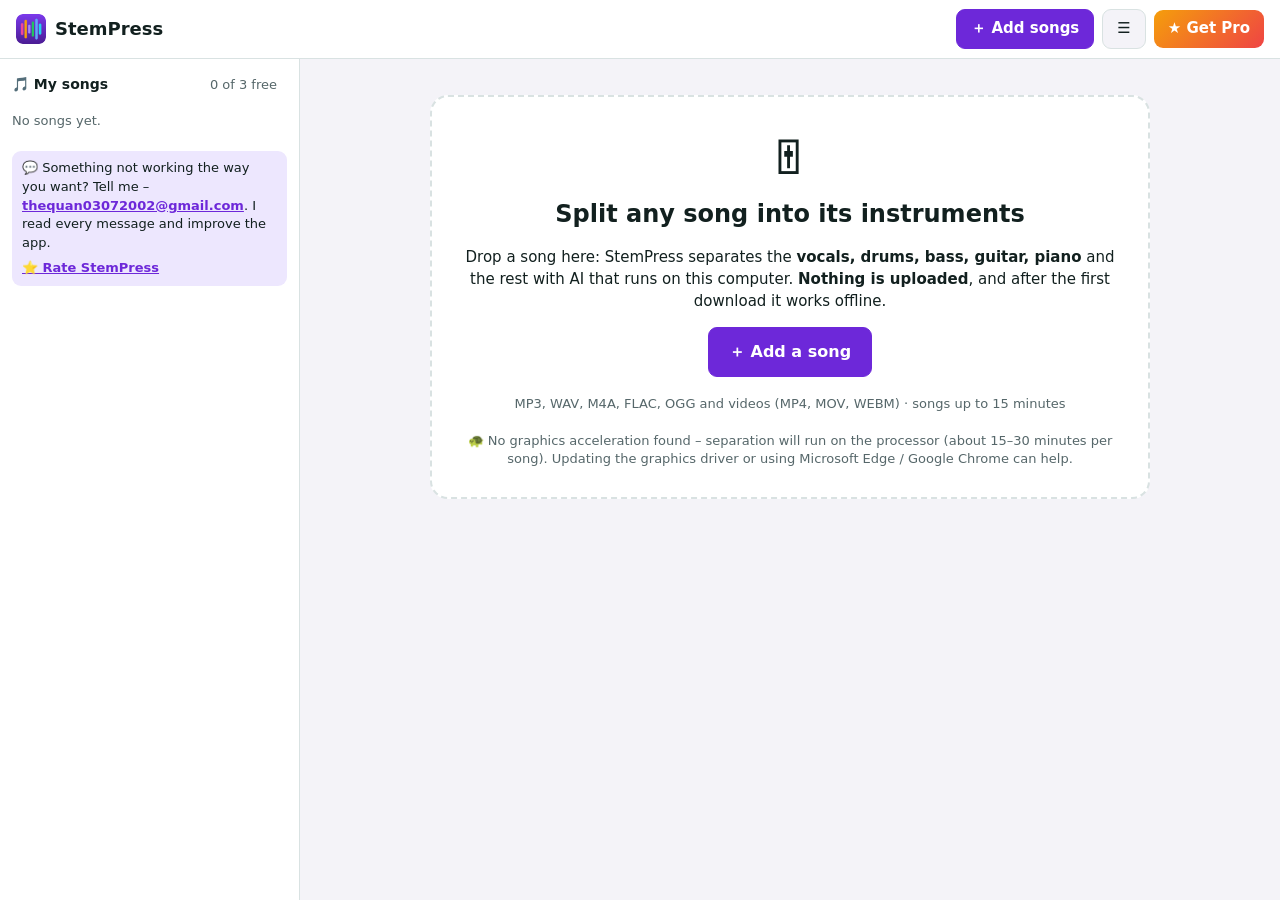
<file: index.html>
<!doctype html>
<html lang="en">
<head>
  <meta charset="utf-8">
  <meta name="viewport" content="width=device-width, initial-scale=1">
  <title>StemPress - AI Stem Splitter &amp; Vocal Remover</title>
  <meta name="description" content="Split any song into vocals, drums, bass, guitar, piano and other with AI on your own computer. Karaoke, practice, remixes. Tempo, key and chords. Works offline, nothing is uploaded.">
  <meta name="theme-color" content="#5b21b6">
  <link rel="manifest" href="manifest.json">
  <link rel="icon" href="icon-192.png">
  <link rel="stylesheet" href="style.css">
</head>
<body>
  <header class="topbar">
    <div class="brand"><img src="icon-192.png" alt="" width="30" height="30"><span>StemPress</span></div>
    <div class="top-btns">
      <button id="addBtn" class="primary">＋ Add songs</button>
      <button id="moreBtn" class="tb" aria-label="More">☰</button>
      <button id="proBtn" class="pro-btn">★ Get Pro</button>
    </div>
    <div id="menu" class="menu" hidden>
      <button id="setBtn">⚙ Separation settings…</button>
      <button id="storageBtn">💽 Storage used on this computer</button>
      <hr>
      <button id="trialBtn">🎁 Try Pro free for 7 days</button>
      <button id="trialEndBtn" hidden>End the Pro trial</button>
      <a href="help.html" target="_blank" rel="noopener">❓ How to use StemPress</a>
      <a href="mailto:thequan03072002@gmail.com?subject=StemPress%20feedback">✉ Feedback &amp; support</a>
      <button id="aboutBtn">ℹ About StemPress</button>
    </div>
    <input id="fileIn" type="file" accept="audio/*,video/mp4,video/webm,video/quicktime,.mp3,.m4a,.wav,.ogg,.opus,.flac,.aac,.mp4,.mov,.webm" multiple hidden>
  </header>

  <main class="layout">
    <aside class="left">
      <div class="lib-head"><h3>🎵 My songs</h3><span id="libCount" class="muted small"></span></div>
      <div id="libList" class="lib"></div>
      <div id="queueNote" class="hint"></div>
      <p class="fb-note">💬 Something not working the way you want? Tell me – <a href="mailto:thequan03072002@gmail.com?subject=StemPress%20feedback">thequan03072002@gmail.com</a>. I read every message and improve the app.</p>
    </aside>

    <section class="stage">
      <div id="empty" class="empty">
        <div class="drop" id="drop">
          <div class="big">🎚</div>
          <h1>Split any song into its instruments</h1>
          <p>Drop a song here: StemPress separates the <b>vocals, drums, bass, guitar, piano</b> and the rest with AI that runs on this computer. <strong>Nothing is uploaded</strong>, and after the first download it works offline.</p>
          <div class="row-btns center"><button id="addBtn2" class="primary big-btn">＋ Add a song</button></div>
          <p class="muted small">MP3, WAV, M4A, FLAC, OGG and videos (MP4, MOV, WEBM) · songs up to 15 minutes</p>
          <p id="gpuNote" class="hint"></p>
        </div>
      </div>

      <div id="view" hidden>
        <div class="vhead">
          <input id="title" class="title-in" type="text" maxlength="120" aria-label="Song name">
          <span id="info" class="muted small"></span>
        </div>
        <div id="prog" class="progress" hidden><div class="pbar"><i id="pfill"></i></div><span id="ptext" class="muted small"></span><button id="stopBtn" class="ghost small">⏹ Stop</button></div>
        <div id="errBox" class="err" hidden></div>
        <div id="player" hidden>
          <div class="facts" id="facts"></div>
          <div class="wave-wrap"><canvas id="wave" height="120"></canvas><div id="chordNow" class="chord-now" hidden></div></div>
          <div id="chordStrip" class="chord-strip"></div>
          <div class="transport">
            <button id="playBtn" class="primary play" aria-label="Play">▶</button>
            <span id="time" class="time">0:00 / 0:00</span>
            <button id="loopA" class="ghost small" title="Loop start at the current time">A</button>
            <button id="loopB" class="ghost small" title="Loop end at the current time">B</button>
            <label class="check small"><input id="loopOn" type="checkbox"> 🔁 Loop</label>
            <span class="spacer"></span>
            <label class="ctl">🐢 Speed <input id="speed" type="range" min="0.5" max="1.5" step="0.05" value="1"><b id="speedV">100%</b></label>
            <label class="ctl">🎼 Key <span class="pro-tag">PRO</span>
              <button id="keyDown" class="ghost small" aria-label="Lower">−</button><b id="keyV">0</b><button id="keyUp" class="ghost small" aria-label="Higher">＋</button>
              <button id="keyApply" class="ghost small" hidden>Apply</button>
            </label>
          </div>
          <div id="keyNote" class="hint" hidden></div>
          <div id="mixer" class="mixer"></div>
          <div class="bar">
            <button id="karaokeBtn" class="ghost">🎤 Karaoke (no vocals)</button>
            <button id="acapellaBtn" class="ghost">🗣 Vocals only</button>
            <button id="resetBtn" class="ghost">↺ All on</button>
            <span class="spacer"></span>
            <button id="exportBtn" class="primary">⬇ Save stems / mix</button>
            <button id="delBtn" class="ghost danger" title="Delete this song">🗑</button>
          </div>
          <p class="hint">Tip: <b>Space</b> play/pause · <b>←/→</b> 5 seconds · drag on the waveform to loop a part · <b>M</b>/<b>S</b> on a track = mute/solo.</p>
        </div>
      </div>
    </section>
  </main>

  <dialog id="setDialog" class="dlg">
    <h2>Separation settings</h2>
    <label class="field">Quality
      <select id="sQuality"><option value="std">Standard – fast</option><option value="hq">High – smoother, about 1.5× slower (Pro)</option></select>
    </label>
    <p id="sDevice" class="hint"></p>
    <div class="row-btns"><button id="setOk" class="primary">✓ Done</button></div>
  </dialog>

  <dialog id="exportDialog" class="dlg wide">
    <h2>Save stems or a mix</h2>
    <div id="exList" class="ex-list"></div>
    <div class="opts">
      <label class="field">Format
        <select id="exFmt"><option value="mp3">MP3 (320 kbps)</option><option value="wav">WAV 16-bit (for music software) – Pro</option><option value="wav24">WAV 24-bit – Pro</option></select>
      </label>
      <label class="check"><input id="exFx" type="checkbox"> Apply speed and key <span class="pro-tag">PRO</span></label>
      <label class="check"><input id="exZip" type="checkbox"> Put everything in one ZIP <span class="pro-tag">PRO</span></label>
    </div>
    <p id="exMsg" class="pro-msg" hidden></p>
    <div id="exProg" class="progress" hidden><div class="pbar"><i id="exFill"></i></div><span id="exText" class="muted small"></span></div>
    <div class="row-btns"><button id="exGo" class="primary">⬇ Save</button><button id="exCancel" class="ghost">Close</button></div>
  </dialog>

  <dialog id="proDialog" class="dlg">
    <h2>StemPress Pro</h2>
    <p class="muted">One-time purchase. Yours forever on this Microsoft account. No subscription, ever.</p>
    <ul class="pro-list">
      <li><strong>All 6 stems</strong> – vocals, drums, bass, guitar, piano, other <span class="muted">(free: vocals + music)</span></li>
      <li><strong>Mixer</strong> – mute, solo, volume and pan for every instrument; save your own mix (e.g. a backing track without guitar)</li>
      <li><strong>WAV 16/24-bit</strong> for your music software, and <strong>ZIP</strong> of all stems</li>
      <li><strong>Change the key</strong> up or down without changing the speed</li>
      <li><strong>Chords</strong> that follow the song as it plays</li>
      <li><strong>Unlimited songs</strong> <span class="muted">(free: 3)</span>, <strong>many songs at once</strong>, <strong>high quality</strong> mode</li>
    </ul>
    <p class="fb-note">💬 Something not working the way you want? Tell me – <a href="mailto:thequan03072002@gmail.com?subject=StemPress%20feedback">thequan03072002@gmail.com</a>. I read every message and improve the app.</p>
    <p id="proMsg" class="pro-msg" hidden></p>
    <div class="row-btns">
      <button id="buyBtn" class="primary" autofocus>Unlock Pro</button>
      <button id="restoreBtn" class="ghost">Restore purchase</button>
      <button id="closePro" class="ghost">Not now</button>
    </div>
  </dialog>

  <dialog id="aboutDialog" class="dlg">
    <h2>StemPress</h2>
    <p>Version 1.0 · Developed by <b>NTQ37</b>.</p>
    <p class="muted small">StemPress™ © 2026 NTQ37. All rights reserved. Separation: HTDemucs 6-source model by Meta AI Research (MIT licence), WebGPU version by kramp (MIT), run with ONNX Runtime Web (MIT). MP3: LAME via lamejs (LGPL). Use StemPress only with music you have the right to use.</p>
    <div class="row-btns"><button id="aboutPro" class="primary">★ Activate Pro</button><button id="aboutClose" class="ghost">Close</button></div>
  </dialog>

  <div id="toast" class="toast" hidden></div>
  <div id="restartBar" class="restart" hidden>A new version of StemPress is ready. <button id="restartBtn" class="primary">Restart now</button></div>
  <script src="stem-core.js"></script>
  <script src="app.js"></script>
  <script src="rate.js" data-id="9NB1636F6RVF" data-app="StemPress"></script>
</body>
</html>
</file>
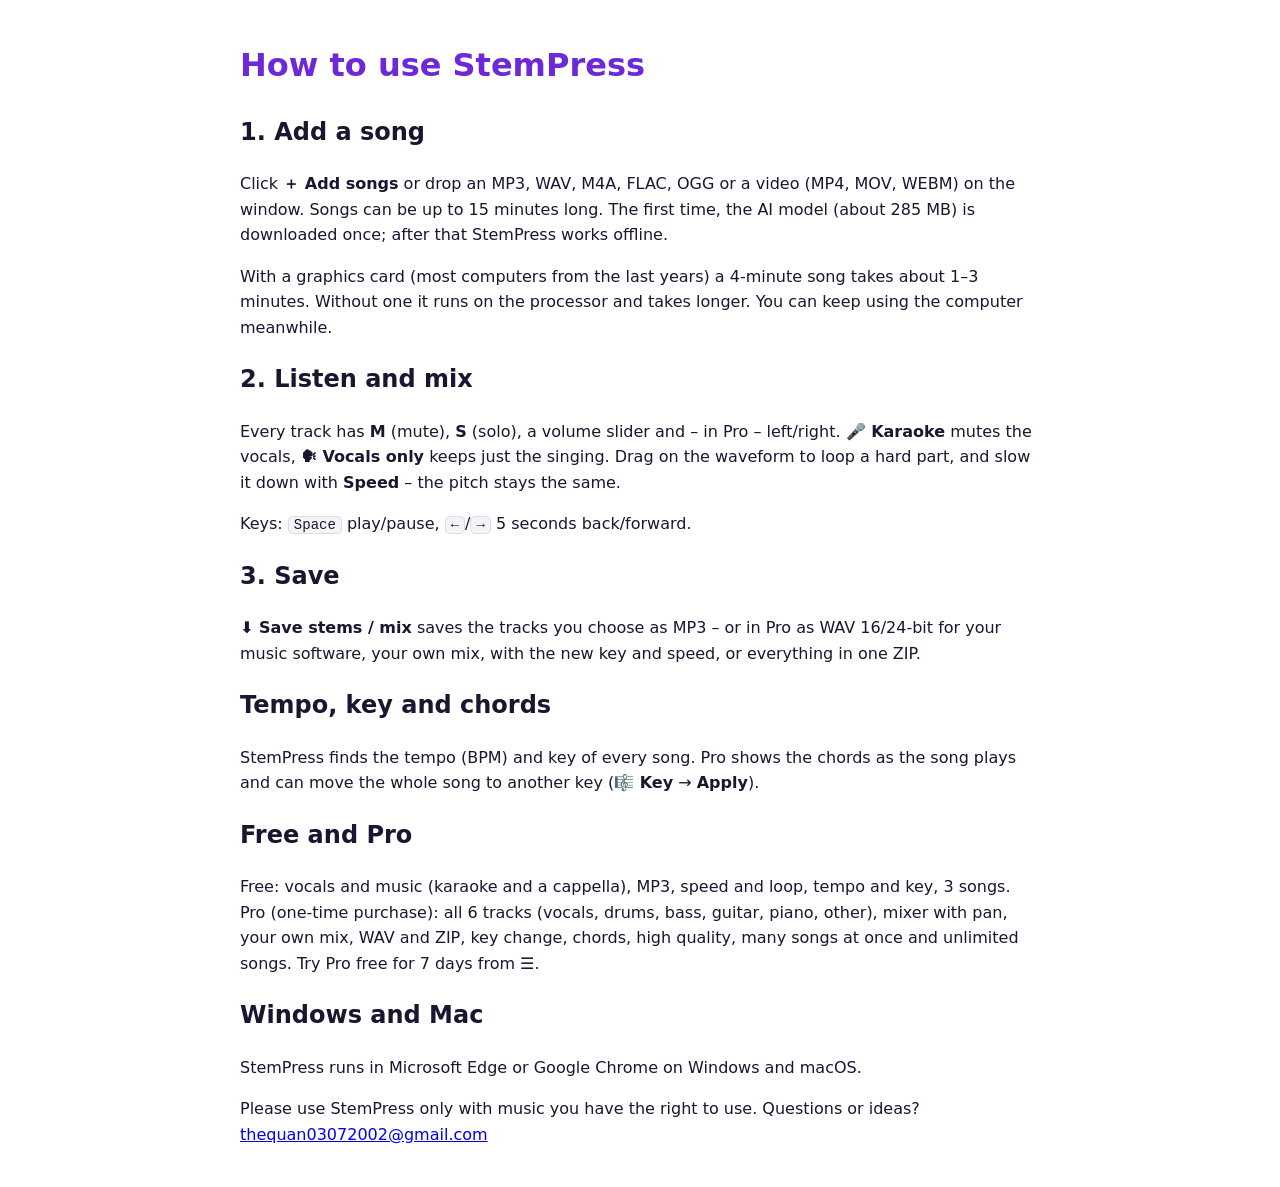
<file: help.html>
<!doctype html><html lang="en"><head><meta charset="utf-8"><meta name="viewport" content="width=device-width,initial-scale=1"><title>How to use StemPress</title><style>body{font:16px/1.6 "Segoe UI",system-ui,sans-serif;max-width:800px;margin:40px auto;padding:0 20px;color:#1b1530}h1{color:#6d28d9}kbd{background:#f4f3f8;border:1px solid #ddd;border-radius:5px;padding:0 5px;font-size:14px}</style></head><body>
<h1>How to use StemPress</h1>
<h2>1. Add a song</h2>
<p>Click <b>＋ Add songs</b> or drop an MP3, WAV, M4A, FLAC, OGG or a video (MP4, MOV, WEBM) on the window. Songs can be up to 15 minutes long. The first time, the AI model (about 285 MB) is downloaded once; after that StemPress works offline.</p>
<p>With a graphics card (most computers from the last years) a 4-minute song takes about 1–3 minutes. Without one it runs on the processor and takes longer. You can keep using the computer meanwhile.</p>
<h2>2. Listen and mix</h2>
<p>Every track has <b>M</b> (mute), <b>S</b> (solo), a volume slider and – in Pro – left/right. <b>🎤 Karaoke</b> mutes the vocals, <b>🗣 Vocals only</b> keeps just the singing. Drag on the waveform to loop a hard part, and slow it down with <b>Speed</b> – the pitch stays the same.</p>
<p>Keys: <kbd>Space</kbd> play/pause, <kbd>←</kbd>/<kbd>→</kbd> 5 seconds back/forward.</p>
<h2>3. Save</h2>
<p><b>⬇ Save stems / mix</b> saves the tracks you choose as MP3 – or in Pro as WAV 16/24-bit for your music software, your own mix, with the new key and speed, or everything in one ZIP.</p>
<h2>Tempo, key and chords</h2>
<p>StemPress finds the tempo (BPM) and key of every song. Pro shows the chords as the song plays and can move the whole song to another key (<b>🎼 Key</b> → <b>Apply</b>).</p>
<h2>Free and Pro</h2>
<p>Free: vocals and music (karaoke and a cappella), MP3, speed and loop, tempo and key, 3 songs. Pro (one-time purchase): all 6 tracks (vocals, drums, bass, guitar, piano, other), mixer with pan, your own mix, WAV and ZIP, key change, chords, high quality, many songs at once and unlimited songs. Try Pro free for 7 days from ☰.</p>
<h2>Windows and Mac</h2>
<p>StemPress runs in Microsoft Edge or Google Chrome on Windows and macOS.</p>
<p>Please use StemPress only with music you have the right to use. Questions or ideas? <a href="mailto:thequan03072002@gmail.com?subject=StemPress">thequan03072002@gmail.com</a></p>
</body></html>
</file>
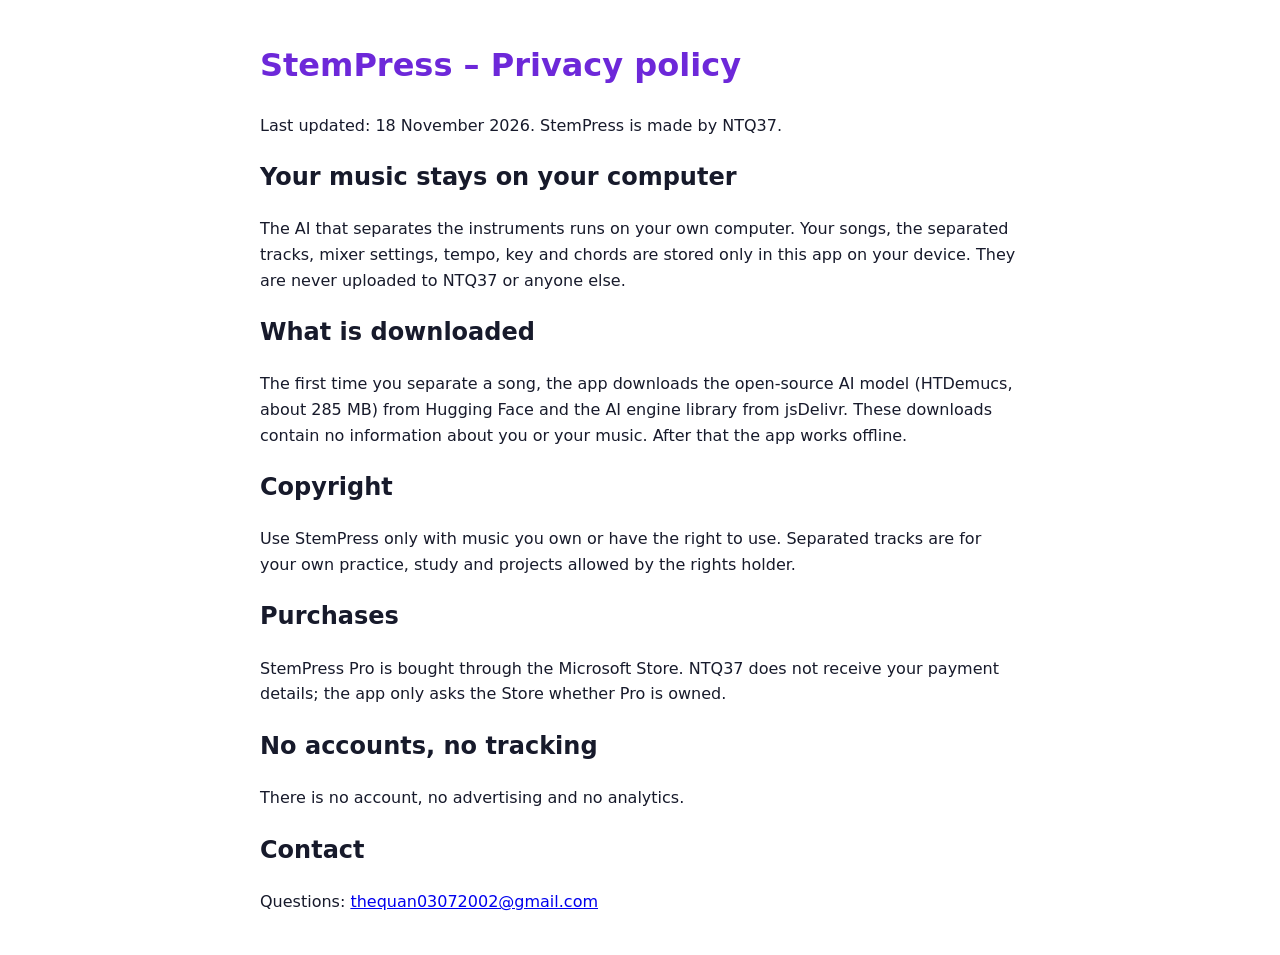
<file: privacy.html>
<!doctype html><html lang="en"><head><meta charset="utf-8"><meta name="viewport" content="width=device-width,initial-scale=1"><title>StemPress – Privacy policy</title><style>body{font:16px/1.6 "Segoe UI",system-ui,sans-serif;max-width:760px;margin:40px auto;padding:0 20px;color:#171a2b}h1{color:#6d28d9}</style></head><body>
<h1>StemPress – Privacy policy</h1>
<p>Last updated: 18 November 2026. StemPress is made by NTQ37.</p>
<h2>Your music stays on your computer</h2>
<p>The AI that separates the instruments runs on your own computer. Your songs, the separated tracks, mixer settings, tempo, key and chords are stored only in this app on your device. They are never uploaded to NTQ37 or anyone else.</p>
<h2>What is downloaded</h2>
<p>The first time you separate a song, the app downloads the open-source AI model (HTDemucs, about 285 MB) from Hugging Face and the AI engine library from jsDelivr. These downloads contain no information about you or your music. After that the app works offline.</p>
<h2>Copyright</h2>
<p>Use StemPress only with music you own or have the right to use. Separated tracks are for your own practice, study and projects allowed by the rights holder.</p>
<h2>Purchases</h2>
<p>StemPress Pro is bought through the Microsoft Store. NTQ37 does not receive your payment details; the app only asks the Store whether Pro is owned.</p>
<h2>No accounts, no tracking</h2>
<p>There is no account, no advertising and no analytics.</p>
<h2>Contact</h2>
<p>Questions: <a href="mailto:thequan03072002@gmail.com">thequan03072002@gmail.com</a></p>
</body></html>
</file>
<file: style.css>
:root { --bg: #f4f3f8; --card: #ffffff; --text: #12201f; --muted: #56676a; --line: #d9e2e2; --acc: #6d28d9; --acc-2: #ede7fe; --on-acc: #ffffff; --danger: #b42318; --hl: #fff4c2; color-scheme: light dark; }
@media (prefers-color-scheme: dark) { :root { --bg: #0f0d17; --card: #181524; --text: #ebe8f4; --muted: #aaa3c2; --line: #2f2944; --acc: #c4b5fd; --acc-2: #2a2148; --on-acc: #1a0b3d; --danger: #f97066; --hl: #3b3410; } }
* { box-sizing: border-box; }
html, body { height: 100%; }
body { margin: 0; font: 15px/1.45 "Segoe UI", system-ui, -apple-system, sans-serif; background: var(--bg); color: var(--text); display: flex; flex-direction: column; }
[hidden] { display: none !important; }
h1 { font-size: 24px; margin: 6px 0; }
h3 { font-size: 14px; margin: 0 0 8px; }
.topbar { position: relative; display: flex; align-items: center; justify-content: space-between; gap: 12px; padding: 9px 16px; border-bottom: 1px solid var(--line); background: var(--card); flex-wrap: wrap; }
.brand { display: flex; align-items: center; gap: 9px; font-weight: 700; font-size: 18px; }
.brand img { border-radius: 7px; }
.spacer { flex: 1; }
.top-btns { display: flex; gap: 8px; align-items: center; flex-wrap: wrap; }
button { font: inherit; border-radius: 9px; padding: 8px 14px; cursor: pointer; border: 1px solid transparent; }
button:disabled { opacity: .5; cursor: default; }
.tb { background: var(--bg); color: var(--text); border-color: var(--line); font-weight: 600; }
.tb:hover, .ghost:hover:not(:disabled) { border-color: var(--acc); }
.primary { background: var(--acc); color: var(--on-acc); font-weight: 700; border-color: var(--acc); }
.ghost { background: transparent; color: var(--text); border-color: var(--line); }
.danger { color: var(--danger); }
.small { padding: 5px 10px; font-size: 13px; }
.big-btn { padding: 12px 20px; font-size: 16px; }
.pro-btn { background: linear-gradient(135deg, #f59e0b, #ef4444); color: #fff; font-weight: 700; border: 0; }
.pro-btn.is-pro { background: var(--acc-2); color: var(--acc); cursor: default; }
.pro-tag { font-size: 10px; font-weight: 800; color: #fff; background: linear-gradient(135deg, #f59e0b, #ef4444); border-radius: 5px; padding: 1px 4px; vertical-align: 1px; }
body.unlocked .pro-tag { display: none; }
.menu { position: absolute; right: 16px; top: 54px; z-index: 20; background: var(--card); border: 1px solid var(--line); border-radius: 12px; padding: 6px; display: flex; flex-direction: column; min-width: 320px; box-shadow: 0 10px 30px rgba(0,0,0,.25); }
.menu button, .menu a { text-align: left; background: transparent; color: var(--text); padding: 9px 12px; border-radius: 8px; text-decoration: none; border: 0; }
.menu button:hover, .menu a:hover { background: var(--acc-2); }
.menu hr { border: 0; border-top: 1px solid var(--line); margin: 4px 6px; }
.layout { flex: 1; min-height: 0; display: grid; grid-template-columns: 300px minmax(0, 1fr); }
.left { background: var(--card); border-right: 1px solid var(--line); padding: 12px; overflow: auto; display: flex; flex-direction: column; gap: 10px; }
.left > * { flex-shrink: 0; }
.search, input[type=text], input[type=search], select, textarea { font: inherit; padding: 7px 9px; border-radius: 8px; border: 1px solid var(--line); background: var(--bg); color: var(--text); width: 100%; font-weight: 400; }
.lib { display: flex; flex-direction: column; gap: 4px; }
.item { display: grid; grid-template-columns: 1fr auto; gap: 2px 8px; padding: 8px 10px; border-radius: 10px; cursor: pointer; border: 1px solid transparent; }
.item:hover { background: var(--bg); }
.item.on { background: var(--acc-2); border-color: var(--acc); }
.item .nm { font-weight: 600; overflow: hidden; text-overflow: ellipsis; white-space: nowrap; }
.item .st { font-size: 12px; color: var(--muted); grid-column: 1 / -1; }
.item .badge { font-size: 11px; padding: 1px 6px; border-radius: 6px; background: var(--bg); color: var(--muted); align-self: start; }
.item .badge.work { background: #fde68a; color: #713f12; }
.item .badge.err { background: #fee2e2; color: #991b1b; }
.item .hit { font-size: 12px; color: var(--acc); grid-column: 1 / -1; }
.field { display: block; font-size: 14px; font-weight: 600; margin-bottom: 8px; }
.field > input, .field > select { display: block; margin-top: 4px; }
.check { display: flex; align-items: center; gap: 8px; font-size: 14px; cursor: pointer; margin: 4px 0; }
.check input { width: 17px; height: 17px; accent-color: var(--acc); }
.hint { font-size: 13px; color: var(--muted); margin: 0; }
.muted { color: var(--muted); }
.small { font-size: 13px; }
.center { justify-content: center; text-align: center; }
.fb-note { font-size: 13px; background: var(--acc-2); border-radius: 9px; padding: 8px 10px; margin: 0; }
.fb-note a { color: var(--acc); font-weight: 600; }
.stage { overflow: auto; padding: 16px; display: flex; flex-direction: column; gap: 10px; min-height: 0; }
.empty { display: flex; justify-content: center; padding: 20px 0; }
.drop { max-width: 720px; width: 100%; text-align: center; border: 2px dashed var(--line); border-radius: 18px; padding: 28px 24px; background: var(--card); }
.drop.over { border-color: var(--acc); background: var(--acc-2); }
.drop .big { font-size: 46px; }
.setbox { text-align: left; margin: 18px auto 6px; max-width: 520px; }
.two { display: grid; grid-template-columns: 1fr 1fr; gap: 10px; }
.row-btns { display: flex; gap: 8px; flex-wrap: wrap; margin-top: 12px; }
.row-btns.tight { margin-top: 6px; }
.row-btns.col { flex-direction: column; }
#view { display: flex; flex-direction: column; gap: 10px; min-height: 0; }
.vhead { display: flex; align-items: baseline; gap: 12px; flex-wrap: wrap; }
.title-in { font-size: 19px !important; font-weight: 700 !important; max-width: 560px; }
.player-wrap video { width: 100%; max-height: 34vh; background: #000; border-radius: 10px; display: block; }
.player-wrap.audio video { height: 54px; background: transparent; }
.bar { display: flex; gap: 8px; flex-wrap: wrap; align-items: center; }
.progress { display: flex; align-items: center; gap: 10px; }
.pbar { flex: 0 0 260px; height: 8px; background: var(--line); border-radius: 6px; overflow: hidden; }
.pbar i { display: block; height: 100%; width: 0; background: var(--acc); transition: width .3s; }
.trial-note { background: var(--hl); border-radius: 9px; padding: 8px 12px; font-size: 14px; }
.split { display: grid; grid-template-columns: minmax(0, 1fr) 260px; gap: 14px; min-height: 0; }
.lines { display: flex; flex-direction: column; gap: 2px; }
.ln { display: grid; grid-template-columns: 62px auto minmax(0, 1fr); gap: 8px; align-items: start; padding: 4px 6px; border-radius: 8px; }
.ln.on { background: var(--hl); }
.ln.sel { background: var(--acc-2); outline: 2px solid var(--acc); }
.ln .t { font-size: 12px; color: var(--muted); background: none; border: 0; padding: 7px 0 0; text-align: left; font-variant-numeric: tabular-nums; }
.ln .t:hover { color: var(--acc); text-decoration: underline; }
.ln select.who { width: auto; max-width: 130px; padding: 4px 6px; font-size: 12px; font-weight: 700; color: var(--spk, var(--muted)); border-left: 4px solid var(--spk, transparent); }
.ln .nospk { width: 0; }
.ln textarea { border-color: transparent; background: transparent; padding: 5px 7px; resize: none; overflow: hidden; line-height: 1.5; font-size: 15px; }
.ln textarea:hover, .ln textarea:focus { border-color: var(--line); background: var(--card); }
.ln.star textarea { font-weight: 600; }
.no-copy .ln textarea { user-select: none; -webkit-user-select: none; }
.side { display: flex; flex-direction: column; gap: 14px; }
.side section { background: var(--card); border: 1px solid var(--line); border-radius: 12px; padding: 12px; }
.person { display: grid; grid-template-columns: 12px 1fr auto; gap: 6px; align-items: center; margin-bottom: 6px; }
.person .dot { width: 12px; height: 12px; border-radius: 50%; }
.person input { padding: 4px 7px; font-size: 13px; }
.person .tm { grid-column: 2 / -1; font-size: 12px; color: var(--muted); }
.vb-chip { display: inline-flex; align-items: center; gap: 2px; background: var(--bg); border-radius: 8px; padding: 1px 2px 1px 7px; margin: 2px; }
.vb-chip button { padding: 0 4px; background: none; border: 0; color: var(--muted); }
.dlg { border: 0; border-radius: 16px; padding: 22px 24px; max-width: 540px; width: calc(100vw - 32px); background: var(--card); color: var(--text); box-shadow: 0 20px 60px rgba(0,0,0,.35); }
.dlg.wide { max-width: 640px; }
.dlg::backdrop { background: rgba(15, 8, 30, .5); }
.dlg h2 { font-size: 21px; margin: 0 0 8px; }
.pro-list { padding-left: 20px; display: flex; flex-direction: column; gap: 6px; }
.pro-msg { background: var(--acc-2); border-radius: 9px; padding: 8px 10px; font-size: 14px; }
.formats { display: grid; grid-template-columns: repeat(auto-fill, minmax(170px, 1fr)); gap: 6px; margin-bottom: 10px; }
.formats label { display: flex; gap: 8px; align-items: center; border: 1px solid var(--line); border-radius: 9px; padding: 8px 10px; cursor: pointer; font-size: 14px; }
.formats label:has(input:checked) { border-color: var(--acc); background: var(--acc-2); }
.opts { display: flex; gap: 18px; flex-wrap: wrap; }
.redact { border: 1px solid var(--line); border-radius: 10px; margin: 10px 0 0; padding: 8px 12px; display: grid; grid-template-columns: 1fr 1fr; gap: 0 12px; }
.redact .field { grid-column: 1 / -1; margin-top: 6px; }
.redact legend { font-weight: 700; font-size: 14px; }
.rec-live { display: flex; align-items: center; gap: 12px; margin-top: 12px; font-size: 18px; font-weight: 700; }
.rec-dot { width: 14px; height: 14px; border-radius: 50%; background: #ef4444; animation: blink 1s infinite; }
@keyframes blink { 50% { opacity: .2; } }
.toast { position: fixed; left: 50%; bottom: 24px; transform: translateX(-50%); background: #1e1636; color: #fff; padding: 10px 16px; border-radius: 10px; z-index: 50; max-width: 90vw; }
.restart { position: fixed; left: 50%; top: 12px; transform: translateX(-50%); background: var(--card); border: 1px solid var(--line); padding: 8px 12px; border-radius: 12px; z-index: 60; display: flex; gap: 10px; align-items: center; }
.print-area { display: none; }
.lib-head { display: flex; justify-content: space-between; align-items: baseline; }
.item .lock { color: #b45309; }
#view { max-width: 1100px; }
.err { background: #fee2e2; color: #7f1d1d; border-radius: 10px; padding: 10px 12px; font-size: 14px; }
.facts { display: flex; gap: 10px; flex-wrap: wrap; }
.fact { background: var(--card); border: 1px solid var(--line); border-radius: 10px; padding: 6px 12px; font-size: 13px; color: var(--muted); }
.fact b { display: block; font-size: 18px; color: var(--text); }
.wave-wrap { position: relative; background: var(--card); border: 1px solid var(--line); border-radius: 12px; overflow: hidden; }
#wave { width: 100%; height: 120px; display: block; cursor: pointer; touch-action: none; }
.chord-now { position: absolute; right: 10px; top: 8px; background: var(--acc); color: var(--on-acc); font-weight: 800; font-size: 22px; padding: 2px 12px; border-radius: 9px; pointer-events: none; }
.chord-strip { display: flex; gap: 4px; overflow-x: auto; min-height: 0; padding: 2px 0; scrollbar-width: thin; }
.chord-strip span { flex: 0 0 auto; background: var(--card); border: 1px solid var(--line); border-radius: 7px; padding: 3px 9px; font-weight: 700; font-size: 14px; cursor: pointer; }
.chord-strip span.on { background: var(--acc); color: var(--on-acc); border-color: var(--acc); }
.transport { display: flex; align-items: center; gap: 10px; flex-wrap: wrap; background: var(--card); border: 1px solid var(--line); border-radius: 12px; padding: 8px 12px; }
.play { width: 46px; height: 46px; border-radius: 50%; padding: 0; font-size: 18px; }
.time { font-variant-numeric: tabular-nums; font-weight: 600; min-width: 92px; }
.ctl { display: flex; align-items: center; gap: 6px; font-size: 14px; font-weight: 600; }
.ctl input[type=range] { width: 120px; accent-color: var(--acc); }
.ctl b { min-width: 34px; text-align: center; font-variant-numeric: tabular-nums; }
#loopA.on, #loopB.on { border-color: var(--acc); color: var(--acc); font-weight: 700; }
.mixer { display: flex; flex-direction: column; gap: 6px; }
.strip { display: grid; grid-template-columns: 34px minmax(150px, 220px) auto auto minmax(120px, 1fr) 90px auto; gap: 10px; align-items: center; background: var(--card); border: 1px solid var(--line); border-left: 5px solid var(--c); border-radius: 10px; padding: 7px 10px; }
.strip .ic { font-size: 20px; text-align: center; }
.strip .nm { font-weight: 700; overflow: hidden; text-overflow: ellipsis; white-space: nowrap; }
.strip .ms { width: 34px; padding: 5px 0; font-weight: 800; font-size: 13px; background: var(--bg); color: var(--muted); border: 1px solid var(--line); }
.strip .ms.on.m { background: #ef4444; color: #fff; border-color: #ef4444; }
.strip .ms.on.s { background: #eab308; color: #111; border-color: #eab308; }
.strip input[type=range] { width: 100%; accent-color: var(--c); }
.strip .pan { width: 80px; }
.strip.off { opacity: .45; }
.strip.locked { opacity: .6; }
.strip.locked .nm::after { content: " PRO"; font-size: 10px; font-weight: 800; color: #fff; background: linear-gradient(135deg, #f59e0b, #ef4444); border-radius: 5px; padding: 1px 4px; margin-left: 6px; vertical-align: 2px; }
body.unlocked .strip.locked .nm::after { display: none; }
.ex-list { display: grid; grid-template-columns: repeat(auto-fill, minmax(200px, 1fr)); gap: 6px; margin-bottom: 10px; }
.ex-list label { display: flex; gap: 8px; align-items: center; border: 1px solid var(--line); border-radius: 9px; padding: 8px 10px; cursor: pointer; font-size: 14px; }
.ex-list label:has(input:checked) { border-color: var(--acc); background: var(--acc-2); }
.opts .field { min-width: 260px; }
@media (max-width: 900px) {
  .layout { grid-template-columns: 1fr; }
  .left { max-height: 30vh; border-right: 0; border-bottom: 1px solid var(--line); }
  .strip { grid-template-columns: 28px 1fr auto auto; }
  .strip input[type=range] { grid-column: 1 / -1; }
}
</file>
